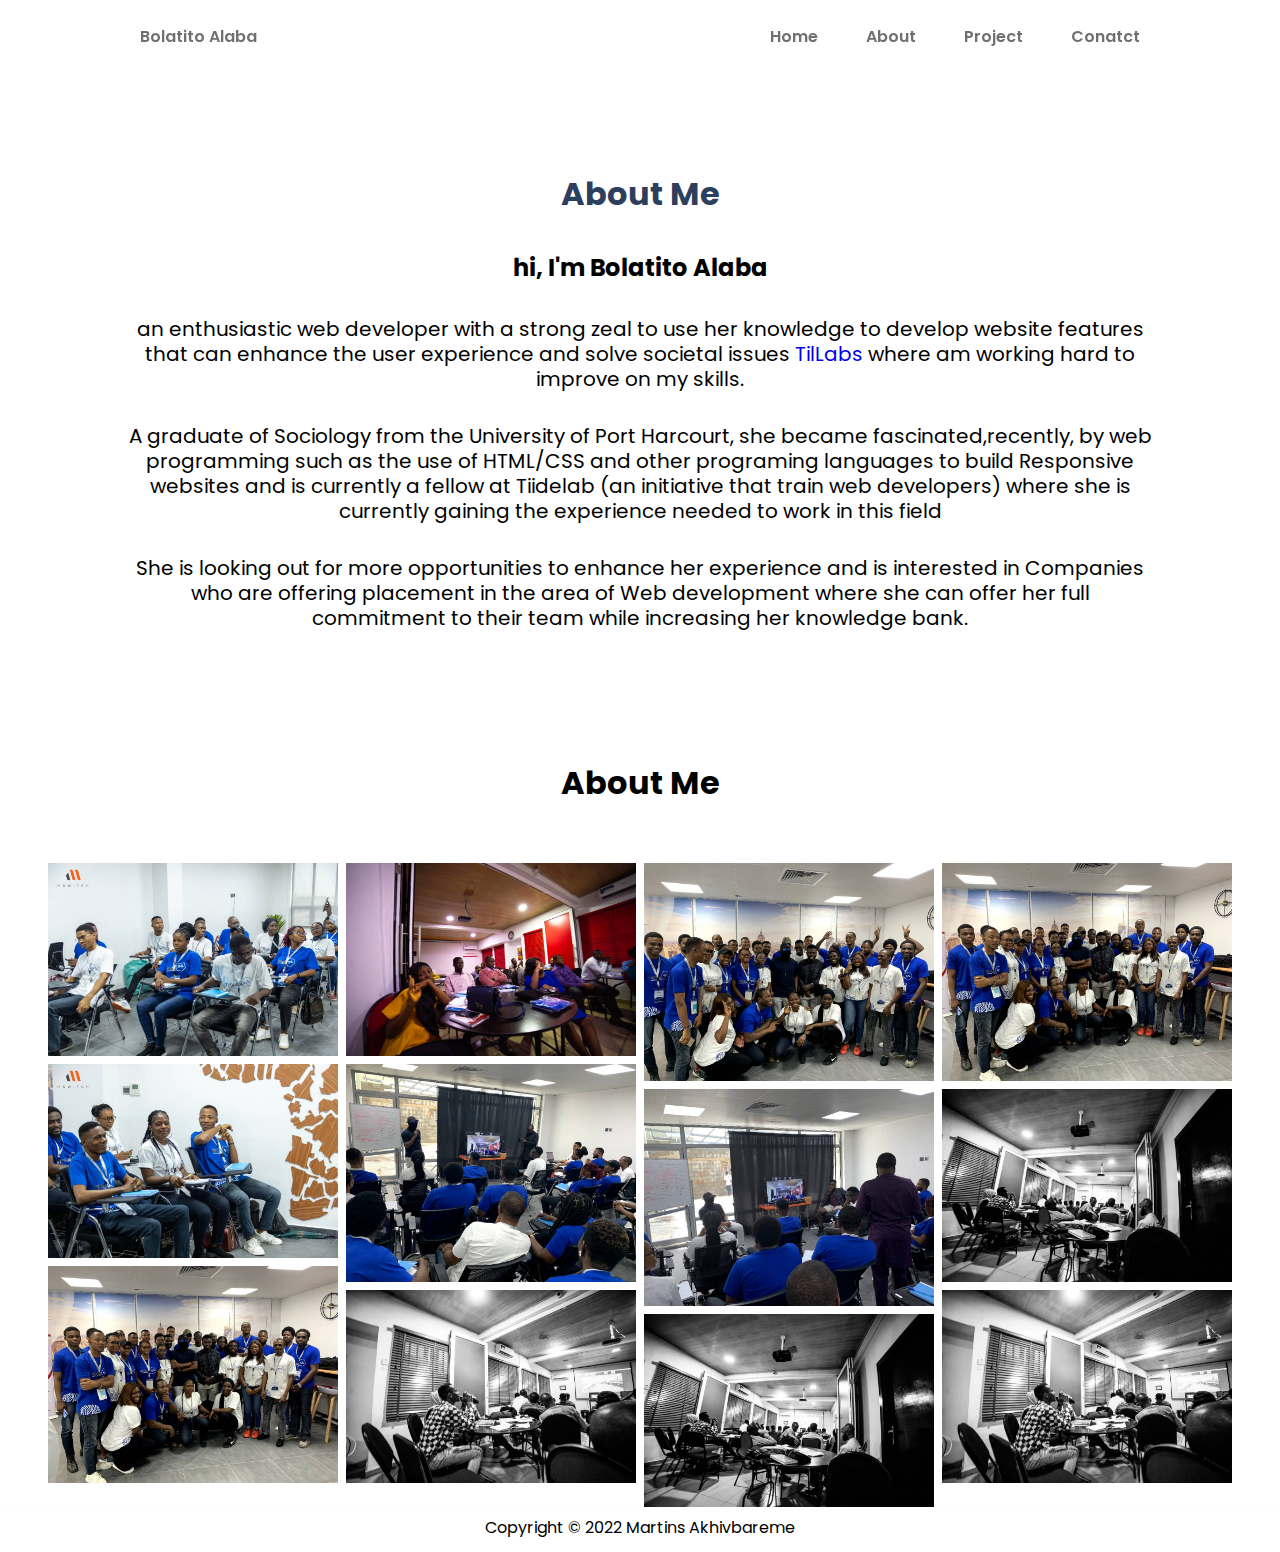
<file: about.html>
<!DOCTYPE html>
<html lang="en">
  <head>
    <meta charset="UTF-8" />
    <meta http-equiv="X-UA-Compatible" content="IE=edge" />
    <meta name="viewport" content="width=device-width, initial-scale=1.0" />
    <!-- ============ BOX-ICONS============ -->
    <link
      href="https://unpkg.com/boxicons@2.0.9/css/boxicons.min.css"
      rel="stylesheet"
    />
  <link rel="preconnect" href="https://fonts.googleapis.com" />
  <link rel="preconnect" href="https://fonts.gstatic.com" crossorigin />
  <link
    href="https://fonts.googleapis.com/css2?family=Poppins:wght@100;200;300;400;500;600;700;800;900&display=swap"
    rel="stylesheet"
  />
    <!-- =========== CSS ============= -->
    <link rel="stylesheet" href="./css/styles.css" />
    <title>About</title>
  </head>
  <header class="l-header" id="header">
    <nav class="nav bd-container">
      <a href="index.html" class="nav__logo">Bolatito Alaba</a>
      <div class="nav__menu" id="nav-menu">
        <ul class="nav__list">
          <li class="nav__item">
            <a href="index.html" class="nav__link">Home</a>
          </li>
          <li class="nav__item">
            <a href="about.html" class="nav__link">About</a>
          </li>
          <li class="nav__item">
            <a href="work.html" class="nav__link">Project</a>
          </li>
          <li class="nav__item">
            <a href="contact.html" class="nav__link">Conatct</a>
          </li>
        </ul>
    </nav>
  </header>
  <main class="main-container">
    <div class="row">
      <div class="col-1">
        <h1>About Me</h1>
        <h2>hi, I'm Bolatito Alaba</h2>
         <p>
          an  enthusiastic web developer with a strong zeal to use her knowledge to develop website features that can enhance the user experience and solve societal issues
          <a href="https://zuri.team/">TilLabs</a> where am
          working hard to improve on my skills.
        </p>
        <p>A graduate of Sociology from the University of Port Harcourt, she became fascinated,recently, by web programming such as the use of HTML/CSS and other programing languages to build Responsive websites and is currently a fellow at Tiidelab (an initiative that train web developers)  where she is currently gaining the experience needed to work in this field</p>
        <p>She is looking out for more opportunities to enhance her experience and is interested in Companies who are offering placement in the area of Web development where she can offer her full commitment to their team while increasing her knowledge bank.</p>
      </div>
    </div>
    <h1 class="col-1">About Me</h1>
    <div class="row">
      <div class="column">
        <img src="images/Grid-1.jpeg">
        <img src="images/Grid-2.jpeg">
        <img src="images/Grid-3.jpeg">
      </div>
      <div class="column">
        <img src="images/Grid-4.jpeg">
        <img src="images/Grid-8.jpeg">
        <img src="images/Grid-7.jpeg">
      </div>
      <div class="column">
        <img src="images/Grid-5.jpeg">
        <img src="images/Grid-6.jpeg">
        <img src="images/Grid-9.jpeg">
      </div>
      <div class="column">
        <img src="images/Grid-3.jpeg">
        <img src="images/Grid-9.jpeg">
        <img src="images/Grid-7.jpeg">
      </div>
  </main>
  
    <footer class="footer">
      <div>
        Copyright &copy; 2022 Martins Akhivbareme
      </div>
    </footer>
   </body>
</html>
</file>
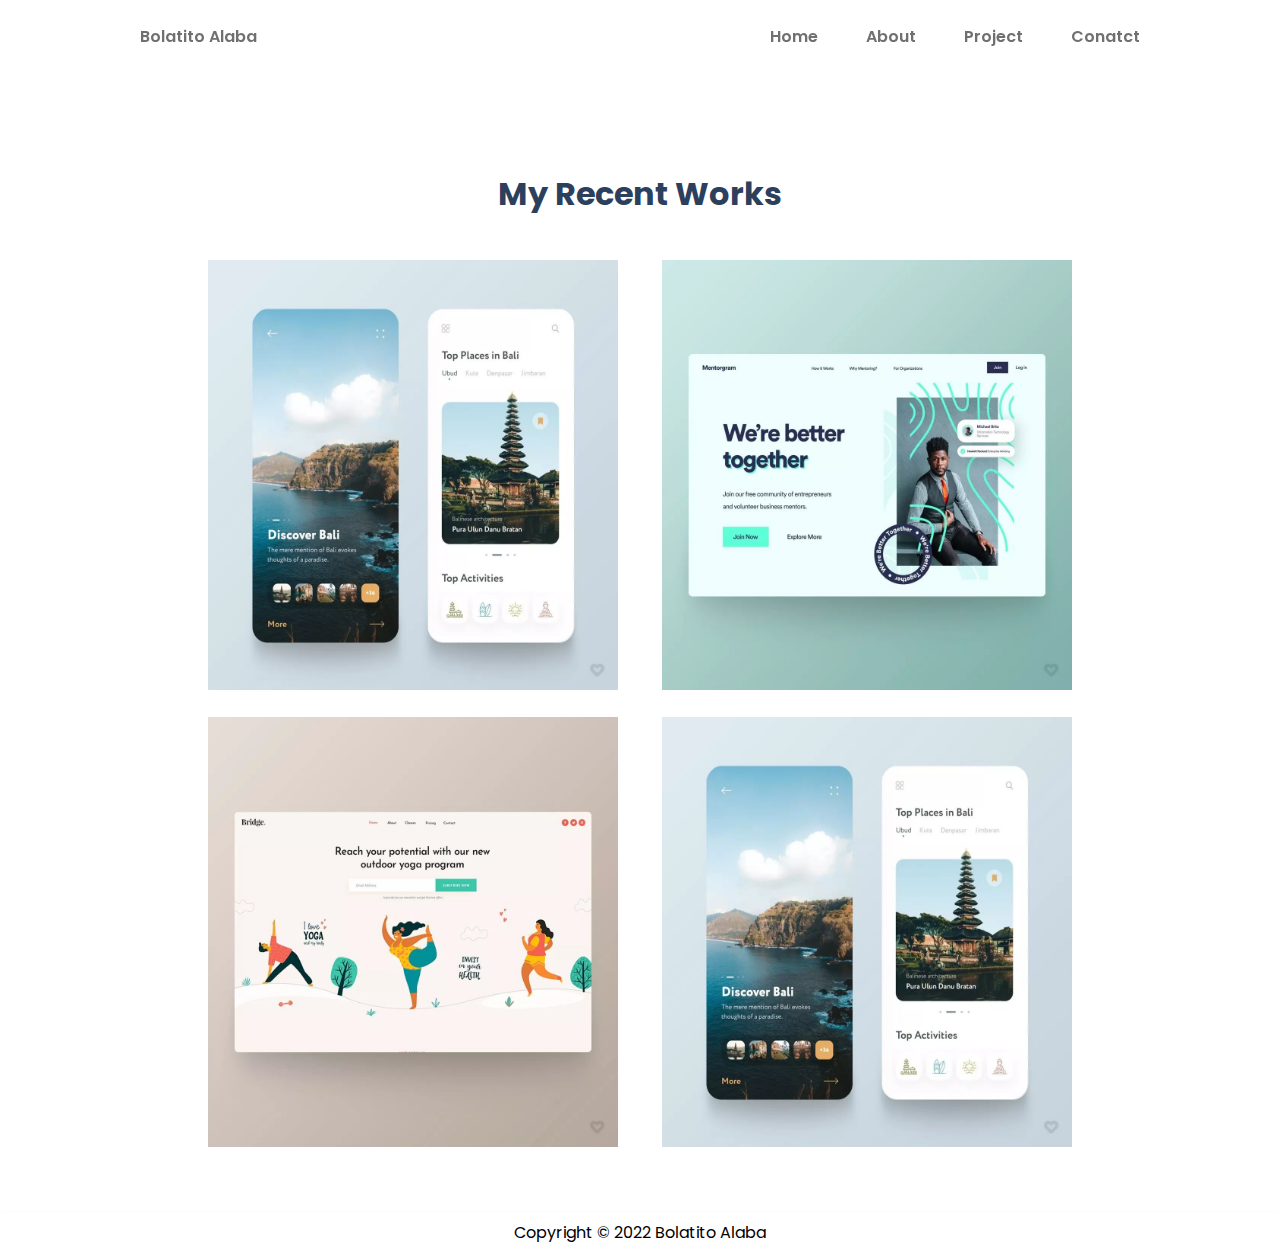
<file: work.html>
<!DOCTYPE html>
<html lang="en">
  <head>
    <meta charset="UTF-8" />
    <meta http-equiv="X-UA-Compatible" content="IE=edge" />
    <meta name="viewport" content="width=device-width, initial-scale=1.0" />
    <!-- ============ BOX-ICONS============ -->
    <link
      href="https://unpkg.com/boxicons@2.0.9/css/boxicons.min.css"
      rel="stylesheet"
    />
  <link rel="preconnect" href="https://fonts.googleapis.com" />
  <link rel="preconnect" href="https://fonts.gstatic.com" crossorigin />
  <link
    href="https://fonts.googleapis.com/css2?family=Poppins:wght@100;200;300;400;500;600;700;800;900&display=swap"
    rel="stylesheet"
  />
    <!-- =========== CSS ============= -->
    <link rel="stylesheet" href="./css/styles.css" />
    <title>Projects</title>
  </head>
  <body>
    <header class="l-header" id="header">
      <nav class="nav bd-container">
        <a href="index.html" class="nav__logo">Bolatito Alaba</a>
        <div class="nav__menu" id="nav-menu">
          <ul class="nav__list">
            <li class="nav__item">
              <a href="index.html" class="nav__link">Home</a>
            </li>
            <li class="nav__item">
              <a href="about.html" class="nav__link">About</a>
            </li>
            <li class="nav__item">
              <a href="work.html" class="nav__link">Project</a>
            </li>
            <li class="nav__item">
              <a href="contact.html" class="nav__link">Conatct</a>
            </li>
          </ul>
        <div class="nav__toggle" id="nav-toggle">
          <i class="bx bx-grid-alt"></i>
        </div>
      </nav>
    </header>
    <main class="main-container">
      <div class="col-1">
        <h1>My Recent Works</h1>
      <div class="project">
        <img src="images/web.inspirations.jpg" alt="HTML5 Icon">
      <img src="images/web.inspirations (1).jpg" alt="HTML5 Icon">
      <img src="images/web.inspirations (3).jpg" alt="HTML5 Icon" >
      <img src="images/web.inspirations.jpg" alt="HTML5 Icon">
      </div>
      </main>
  
    <footer class="footer">
      <div>
        Copyright &copy; 2022 Bolatito Alaba
      </div>
    </footer>
   </body>
</html>
</file>
<file: css/styles.css>
/* =========== GOOGLE FONTS =========== */
@import url('https://fonts.googleapis.com/css2?family=Poppins:wght@400;500;600;700&display=swap');

:root{
    --navbar-color: #707070;
    --main-color: #1C1C1C;
    --links-color-mobile: #fff;
}


*{
    padding: 0;
    margin: 0;
    text-decoration: none;
    list-style: none;
    box-sizing: border-box;
   
}

body{
    font-family: 'Poppins';
    background-color: var(--links-color-mobile);
    height: 100%;
    width: 100%;
    position: absolute;
    top: 90px;
    overflow: auto;
    margin: 0;
    padding: 0;
}

.bd-container{
    /* max-width: 968px; */
    width: calc(100% - 3rem);
    margin-left: 1.5rem;
    margin-right: 1.5rem;
}


.l-header{
    width: 100%;
    position: fixed;
    top: 0;
    left: 0; 
    z-index: 100;
}

/* ========= NAV ========= */



nav{
    display: flex;
    justify-content: space-between;
    align-items: center;
}


@media screen and (min-width: 768px){
    body{
      margin: 0;
    }
  
    .section{
      padding-top: 7rem;
    }

    .l-header{
        display: flex;
        align-items: center;
        justify-content: center;
    }
  
    .nav{
      width: 1000px;
      height: calc(3rem + 1.5rem);
    }

    .nav__menu{
        display: flex;
    }

    .nav__logo{
        color: var(--navbar-color);
        font-weight: 600;
    }
  
    .nav__list{
      display: flex;
      align-items: center;
    }

    .nav__item{
      margin-left: 3rem;
      margin-bottom: 0;
    }

    .nav__link{
        color: var(--navbar-color);
        font-weight: 600;
    }
  
    .nav__toggle{
      display: none;
    }

      .bx-sun{
        color: var(--main-color);
    }
  
}

@media screen and (max-width: 768px) {

    .nav{
        z-index: 100;
        margin-top: 1.3em;
    }

    .nav__menu{
        position: fixed;
        top: -100vh;
        right: 0;
        left: 0;
        height: 40vh;
        width: 90%;
        margin: 0 auto;
        padding: 2.5rem 0 0;
        text-align: center;
        background-color: var(--main-color);
        transition: .4s;
        box-shadow: 0 0 4px rgba(0,0,0,.1);
        border-radius:1rem;
        z-index: 100;
    }

    .nav__item{
        margin-bottom: 1rem;
    }

    .nav__menu ul li a{
        color: var(--links-color-mobile);
    }

    .nav__link, .nav__logo, .nav__toggle{
        color: var(--main-color);
        font-weight: 600;
    }

    .nav__link{
        transition: .3s;
    }

    .nav__toggle{
        display: block;
        font-size: 1.3rem;
        cursor: pointer;
        color: var(--main-color);
    }

    .__dark-mode{
        color: var(--links-color-mobile);
        cursor: pointer;
    }

    /* show-menu  */

    .show-menu{
        top: calc(3rem + 1rem);
    }


}



/* =========== SECTION ============  */

/* Main-Container- Home Page */
.main-container{
    width: 1200px;
    margin: 0 auto;
    text-align: center;
}
.row{
    display: flex;   
}
.col-details  {
    text-align: justify;
    text-justify: inter-word;
}
.col-details p a{
    text-decoration: none;
}

.col-1 {
    padding: 3rem;
}

.col-1 h1, .col-2 h2{
    color: #2c405e;
    margin: 2rem;
    
}
.col-1 h2 span{
    color: #125ac5;
    text-transform: uppercase;
}
.col-1 p{
    font-size: 20px;
    margin-bottom: 60px;
    line-height:25px;
    margin: 2rem;
}

.col-2 {
    padding: 3rem;
}

.col-2 h1, .col-2 h2{
    color: #2c405e;
    margin: 2rem;
    
}
.col-2 h2 span{
    color: #125ac5;
    text-transform: uppercase;
}
.col-2 p{
    font-size: 20px;
    margin-bottom: 60px;
    line-height:25px;
    margin: 2rem;
}

/* Big Button */
.main_div {
    --color: #3992e6;
    position: relative;
    z-index: 1;
    width: 12rem;
    margin-left: 2rem ;
    position: center;

}
   
   .main_div::before {
    content: '';
    position: absolute;
    width: 30px;
    height: 30px;
    background: transparent;
    top: -7px;
    left: -7px;
    z-index: -5;
    transition: 0.5s;
   }
   
   .main_div::after {
    content: '';
    position: absolute;
    width: 30px;
    height: 30px;
    background: transparent;
    bottom: -7px;
    right: -7px;
    z-index: -5;
    transition: 0.5s;
   }
   
   .main_div:hover::before {
    width: 100%;
    height: 100%;
    background: #1C1C1C;
   }
   
   .main_div:hover::after {
    width: 100%;
    height: 100%;
   }
   
   .main_div button {
    padding: 0.7em 2em;
    font-size: 16px;
    background:  #2c405e ;
    border: none;
    cursor: pointer;
    font-family: 'Poppins';
    display: center;
   }
   .main_div a{
       text-decoration: none;
       color: white;
       font-size: 18px;
   }
   .row-3{
       display: grid;
       grid-template-columns: 1fr 1fr 1fr;
       grid-gap: 4px;
       margin-bottom: 55px;
       padding-top: 2rem;
   }
   .col-3{
    border-radius: 0px;
    background: #fff;
    box-shadow:  7px 7px 14px #676767,
             -7px -7px 14px #ffffff;   
    margin: .5rem;
    padding-top: 3rem;
    padding-bottom: 3rem;
   
    }
    .col-3 h2{
    text-transform: uppercase;

   }
   .col-3 ol li, .col-3 ul li{
       list-style-type: none;
       color: rgba(27, 31, 41, 0.667)c5;
       
   }


   .row {
    display: flex;
    flex-wrap: wrap;
    padding: 0 4px;
  }
  
  /* Create four equal columns that sits next to each other */
  .column {
    flex: 25%;
    max-width: 25%;
    padding: 0 4px;
  }
  
  .column img {
    margin-top: 8px;
    vertical-align: middle;
    width: 100%;
  }
  
  /* Responsive layout - makes a two column-layout instead of four columns */
  @media screen and (max-width: 800px) {
    .column {
      flex: 50%;
      max-width: 50%;
    }
  }
  
  /* Responsive layout - makes the two columns stack on top of each other instead of next to each other */
  @media screen and (max-width: 600px) {
    .column {
      flex: 100%;
      max-width: 100%;
    }
  }
.project img {
    width: 450px;
    height: 450px;
    padding: 10px 20px;
}


/* Style inputs with type="text", select elements and textareas */
input[type=text], select, textarea {
    width: 100%; 
    padding: 12px; 
    border: 1px solid #ccc; 
    border-radius: 4px; 
    box-sizing: border-box; 
    margin-top: 6px; 
    margin-bottom: 16px; 
    resize: vertical 
  }
  
  /* Style the submit button with a specific background color etc */
  input[type=submit] {
    background-color: #125ac5;
    color: white;
    padding: 12px 20px;
    border: none;
    border-radius: 4px;
    cursor: pointer;
  }
  
  /* When moving the mouse over the submit button, add a darker green color */
  input[type=submit]:hover {
    background-color: #2c405e;
  }
  
  /* Add a background color and some padding around the form */
  .container {
    border-radius: 5px;
    background-color: #f2f2f2;
    padding: 20px;
  }

  
/* footer */

.footer{
    width: 100%;
    box-shadow:  0 3px 5px rgb(0 0 0 / 10%);
    height: 45px;
    margin: 15px;
    margin: 0 auto;
    text-align: center;
    padding-top: .5rem; 
    background-color: none;   
}
.footer h3 {
    color: white;
    
}

@media screen and  (min-width:250px) and (max-width:750px) {
    .content{
        flex-direction: column;
    }

    .person{
        margin-top: 20px;
    }
    .person .__BG{
        width: 290px;
        height: 320px
        
    }

    .person .__BG img{
        width: 220px;
        top: 50px;
    }

}
</file>
